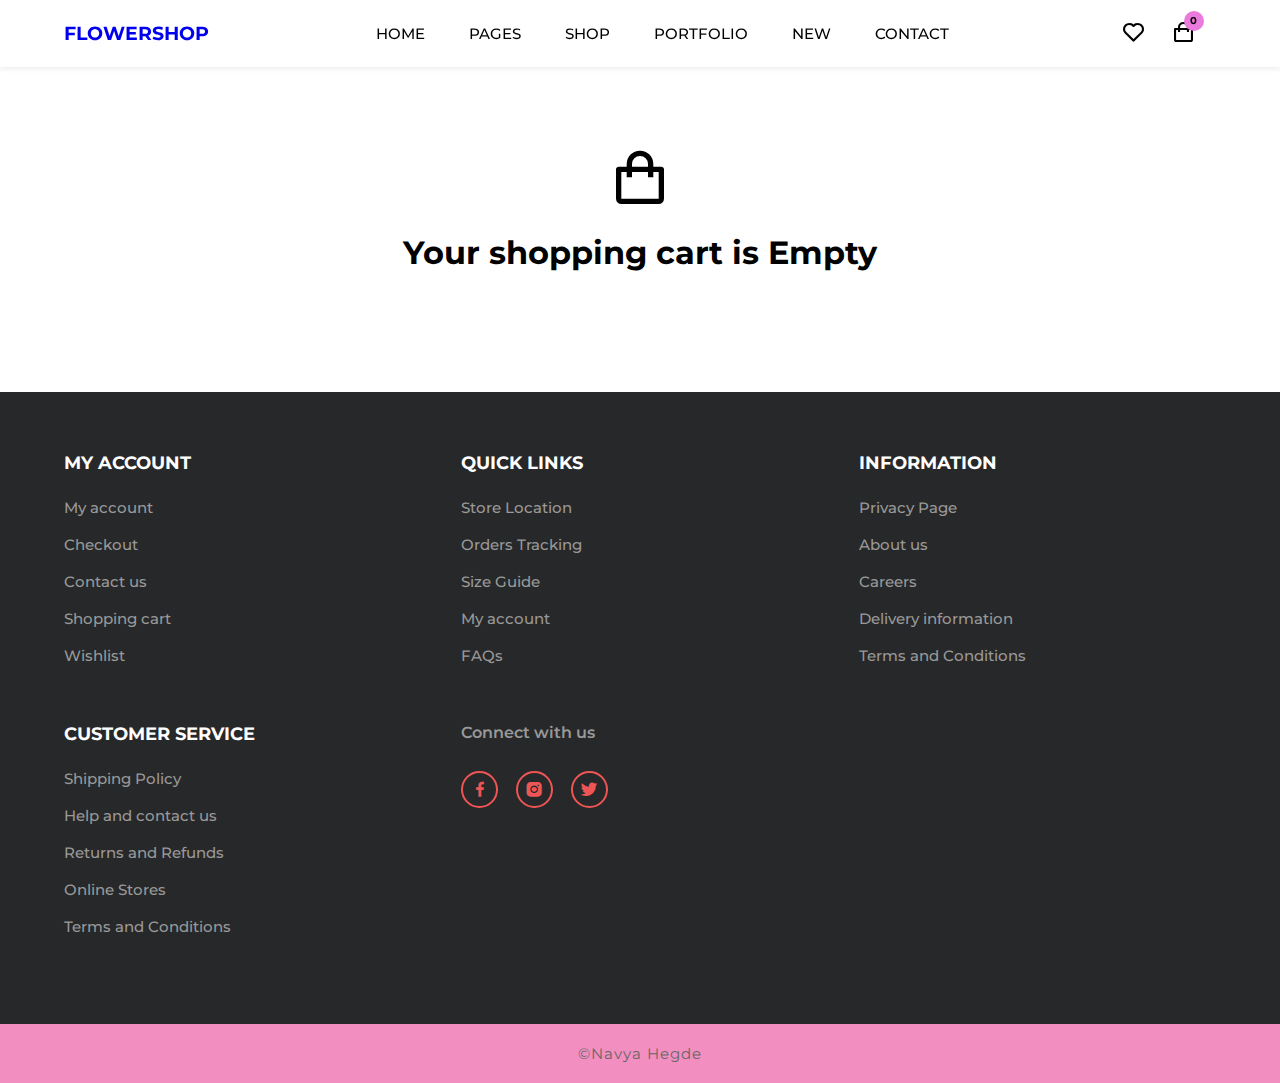
<file: cart.html>
<!DOCTYPE html>
<html lang="en">

<head>
    <meta charset="UTF-8">
    <meta name="viewport" content="width=device-width, initial-scale=1.0">

    <title>Cart</title>

    <link rel="stylesheet" href="/assets/css/style.css">
    <link rel="stylesheet" href="https://unpkg.com/boxicons@latest/css/boxicons.min.css">


    <link rel="preconnect" href="https://fonts.googleapis.com">
    <link rel="preconnect" href="https://fonts.gstatic.com" crossorigin>
    <link href="https://fonts.googleapis.com/css2?family=Montserrat:wght@400;500;600;700;800;900&display=swap"
        rel="stylesheet">
</head>

<body>
    <header>
        <a href="index.html" class="logo">
            <h3>FLOWERSHOP</h3>
        </a>

        <ul class="navbar">
            <li><a href="index.html">HOME</a></li>
            <li><a href="#">PAGES</a></li>
            <li><a href="#">SHOP</a></li>
            <li><a href="#">PORTFOLIO</a></li>
            <li><a href="#">NEW</a></li>
            <li><a href="#">CONTACT</a></li>
        </ul>
        <div class="h-icons">
            <a href="#"><i class="bx bx-heart"></i></a>
            <a href="cart.html"><i class="bx bx-shopping-bag cart-icon"><span class="item-count"
                        id="item-count">0</span></i></a>
            <div class="bx bx-menu" id="menu-icon"></div>
        </div>
    </header>

    <section class="cart-section">
        <div class="cart-container d-none" id="cart-container">
            <div class="cart-items">
                <table class="cart-items-table">
                    <thead class="cart-items-table-head">
                        <tr>
                            <th>Image</th>
                            <th width="45%">Title</th>
                            <th>Quantity</th>
                            <th>Price</th>
                            <th>Action</th>
                        </tr>
                    </thead>
                    <tbody id="cart-items-table-body">
                    </tbody>
                </table>
            </div>
            <div class="cart-summary">
                <div class="cart-summary-card">
                    <h3 class="cart-summary-card-heading">Cart Summary</h3>
                    <div class="cart-summary-card-content">
                        <h4>Grand Total</h4>
                        <h2 class="grand-total" id="grand-total">₹&nbsp;<span id="sum"></span></h2>
                        <button class="checkout-btn">Proceed to Buy</button>
                    </div>
                </div>
            </div>
        </div>

        <div class="empty-cart" id="empty-cart">
            <div class="center-text"><i class="bx bx-shopping-bag" style="font-size: 4rem; padding-bottom: 1.5rem"></i> </div>
            <h1 class="center-text">Your shopping cart is Empty</h1>
        </div>
    </section>

    <footer>
        <section class="contact">
            <div class="contact-box">
                <h4>MY ACCOUNT</h4>
                <ul>
                    <li><a href="#">My account</a></li>
                    <li><a href="#">Checkout</a></li>
                    <li><a href="#">Contact us</a></li>
                    <li><a href="cart.html">Shopping cart</a></li>
                    <li><a href="#">Wishlist</a></li>
                </ul>
            </div>

            <div class="contact-box">
                <h4>QUICK LINKS</h4>
                <ul>
                    <li><a href="#">Store Location</a></li>
                    <li><a href="#">Orders Tracking</a></li>
                    <li><a href="#">Size Guide</a></li>
                    <li><a href="#">My account</a></li>
                    <li><a href="#">FAQs</a></li>
                </ul>
            </div>

            <div class="contact-box">
                <h4>INFORMATION</h4>
                <ul>
                    <li><a href="#">Privacy Page</a></li>
                    <li><a href="#">About us</a></li>
                    <li><a href="#">Careers</a></li>
                    <li><a href="#">Delivery information</a></li>
                    <li><a href="#">Terms and Conditions</a></li>
                </ul>
            </div>

            <div class="contact-box">
                <h4>CUSTOMER SERVICE</h4>
                <ul>
                    <li><a href="#">Shipping Policy</a></li>
                    <li><a href="#">Help and contact us</a></li>
                    <li><a href="#">Returns and Refunds</a></li>
                    <li><a href="#">Online Stores</a></li>
                    <li><a href="#">Terms and Conditions</a></li>
                </ul>
            </div>

            <div class="contact-box">
                <h5>Connect with us</h5>
                <div class="social">
                    <a href="#"><i class="bx bxl-facebook"></i></a>
                    <a href="#"><i class="bx bxl-instagram-alt"></i></a>
                    <a href="#"><i class="bx bxl-twitter"></i></a>
                </div>
            </div>

        </section>
        <div class="end-text">
            &copy;Navya Hegde
        </div>
    </footer>

    <script src="/assets/js/script.js"></script>
    <script>
        populateCart()
    </script>
</body>

</html>
</file>
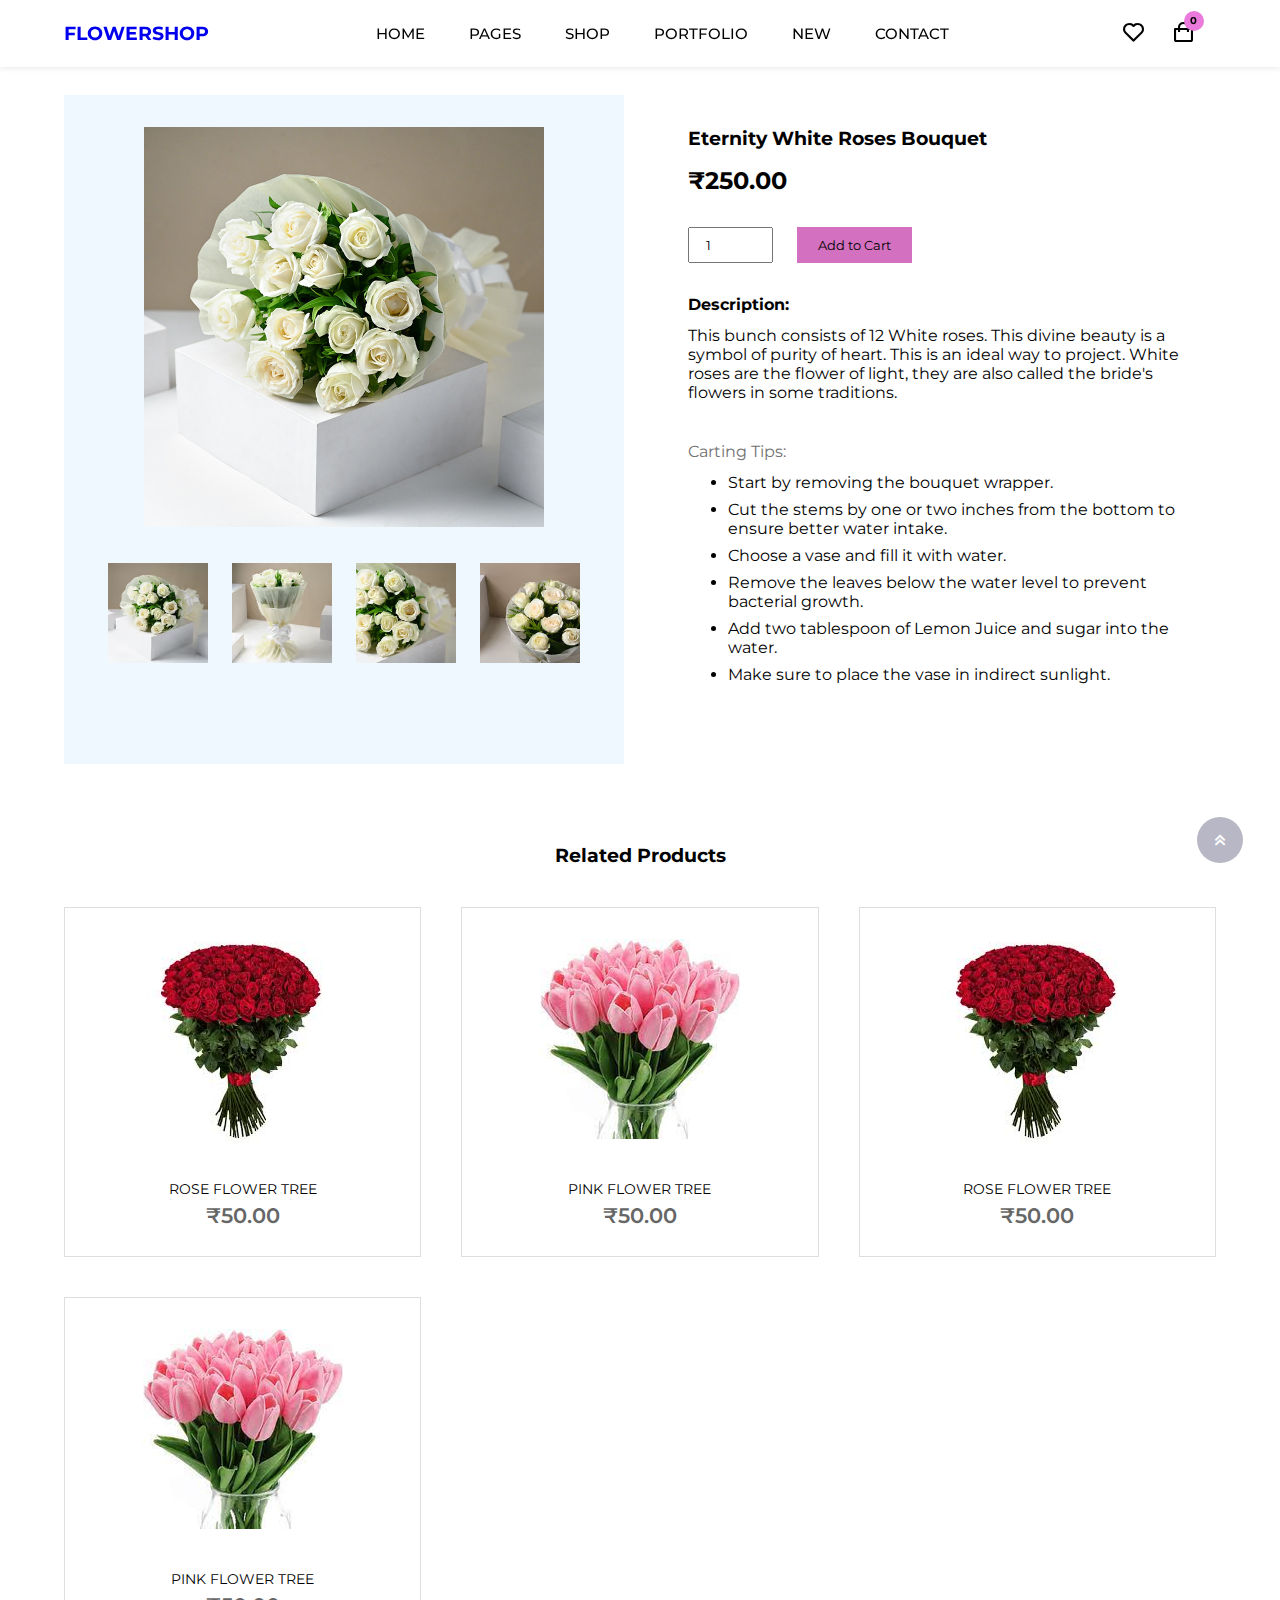
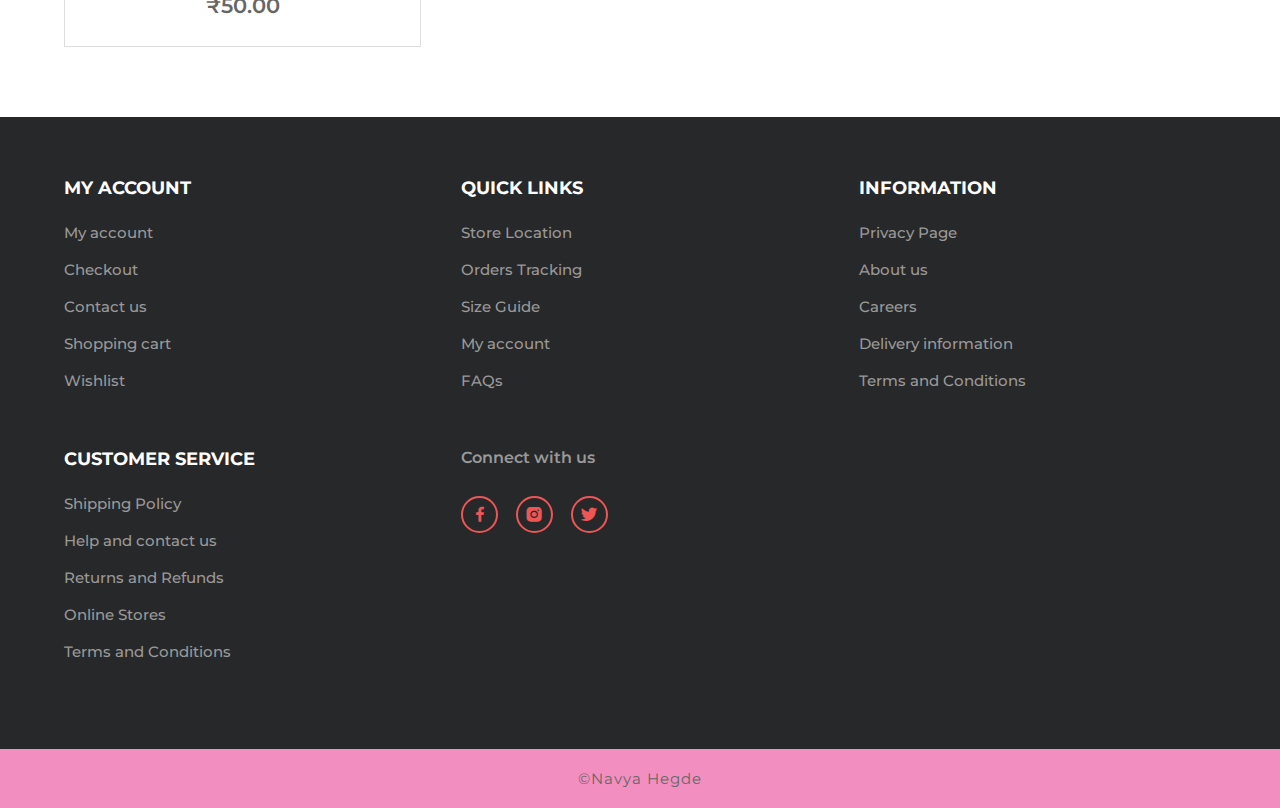
<file: product.html>
<!DOCTYPE html>
<html>

<head>
    <meta charset="UTF-8">
    <meta name="viewport" content="width=device-width, initial-scale=1.0">

    <title>Product Page</title>

    <link rel="stylesheet" href="/assets/css/style.css">
    <link rel="stylesheet" href="https://unpkg.com/boxicons@latest/css/boxicons.min.css">


    <link rel="preconnect" href="https://fonts.googleapis.com">
    <link rel="preconnect" href="https://fonts.gstatic.com" crossorigin>
    <link href="https://fonts.googleapis.com/css2?family=Montserrat:wght@400;500;600;700;800;900&display=swap"
        rel="stylesheet">
</head>

<body>
    <header>
        <a href="index.html" class="logo">
            <h3>FLOWERSHOP</h3>
        </a>

        <ul class="navbar">
            <li><a href="index.html">HOME</a></li>
            <li><a href="#">PAGES</a></li>
            <li><a href="#">SHOP</a></li>
            <li><a href="#">PORTFOLIO</a></li>
            <li><a href="#">NEW</a></li>
            <li><a href="#">CONTACT</a></li>
        </ul>
        <div class="h-icons">
            <a href="#"><i class="bx bx-heart"></i></a>
            <a href="cart.html"><i class="bx bx-shopping-bag cart-icon"><span class="item-count"
                        id="item-count">0</span></i></a>
            <div class="bx bx-menu" id="menu-icon"></div>
        </div>
    </header>

    <section class="product-section">
        <div class="product-details-container">
            <div class="product-image-container">
                <div class="product-main-image">
                    <img class="img-fluid" src="assets/images/banner1.jpg" alt="" id="product-image">
                </div>

                <div class="product-other-images">
                    <div class="small-img-col">
                        <img src="assets/images/banner24.jpg" class="small-img" alt="">
                    </div>
                    <div class="small-img-col">
                        <img src="assets/images/banner23.jpg" class="small-img" alt="">
                    </div>
                    <div class="small-img-col">
                        <img src="assets/images/banner22.jpg" class="small-img" alt="">
                    </div>
                    <div class="small-img-col">
                        <img src="assets/images/banner25.jpg" class="small-img" alt="">
                    </div>
                </div>
            </div>

            <div class="product-details">
                <h3 class="product-name">Eternity White Roses Bouquet</h3>
                <h2 class="product-price">₹250.00</h2>

                <div class="product-add-to-cart-section">
                    <!-- <form method="post" action="#"> -->
                    <input type="number" id="product-count" name="product-count" step="1" value="1" min="1" max="100"
                        onchange="updateCount(this, 'add-to-cart-product-pg')">
                    <button type="submit" class="add-to-cart-btn" id="add-to-cart-product-pg" data-qty="1" data-id="f1"
                        data-image="banner1.jpg" data-price="250" data-title="Eternity White Roses Bouquet">Add to
                        Cart</button>
                    <!-- </form> -->
                </div>

                <div class="product-description-container">
                    <h4 class="headings">Description:</h4>
                    <p class="details">
                        This bunch consists of 12 White roses. This divine beauty is a symbol of purity of heart. This
                        is an ideal way to project. White roses are the flower of light, they are also called the
                        bride's flowers in some traditions.
                    </p>
                    <div class="tips-heading"> Carting Tips:</div>
                    <ul class="tips">
                        <li>Start by removing the bouquet wrapper.</li>
                        <li>Cut the stems by one or two inches from the bottom to ensure better water intake.</li>
                        <li>Choose a vase and fill it with water.</li>
                        <li>Remove the leaves below the water level to prevent bacterial growth.</li>
                        <li>Add two tablespoon of Lemon Juice and sugar into the water.</li>
                        <li>Make sure to place the vase in indirect sunlight.</li>
                    </ul>
                </div>

            </div>
        </div>
    </section>

    <section class="related-products-container">
        <h3 class="center-text">Related Products</h3>

        <div class="related-products">
            <div class="card">
                <div class="card-image">
                    <img src="assets/images/new-p1.png">
                    <button class="add-to-cart-btn">
                        Add to cart
                    </button>
                </div>
                <div class="card-content">

                    <h4 class="card-heading">ROSE FLOWER TREE</h4>
                    <h5 class="price">₹50.00</h5>

                </div>
            </div>

            <div class="card">
                <div class="card-image">
                    <img src="assets/images/new-p2.png">
                    <button class="add-to-cart-btn">
                        Add to cart
                    </button>
                </div>
                <div class="card-content">

                    <h4 class="card-heading">PINK FLOWER TREE</h4>
                    <h5 class="price">₹50.00</h5>

                </div>
            </div>

            <div class="card">
                <div class="card-image">
                    <img src="assets/images/new-p1.png">
                    <button class="add-to-cart-btn">
                        Add to cart
                    </button>
                </div>
                <div class="card-content">

                    <h4 class="card-heading">ROSE FLOWER TREE</h4>
                    <h5 class="price">₹50.00</h5>

                </div>
            </div>

            <div class="card">
                <div class="card-image">
                    <img src="assets/images/new-p2.png">
                    <button class="add-to-cart-btn">
                        Add to cart
                    </button>
                </div>
                <div class="card-content">

                    <h4 class="card-heading">PINK FLOWER TREE</h4>
                    <h5 class="price">₹50.00</h5>

                </div>
            </div>

        </div>
    </section>
    <footer>
        <section class="contact">
            <div class="contact-box">
                <h4>MY ACCOUNT</h4>
                <ul>
                    <li><a href="#">My account</a></li>
                    <li><a href="#">Checkout</a></li>
                    <li><a href="#">Contact us</a></li>
                    <li><a href="cart.html">Shopping cart</a></li>
                    <li><a href="#">Wishlist</a></li>
                </ul>
            </div>

            <div class="contact-box">
                <h4>QUICK LINKS</h4>
                <ul>
                    <li><a href="#">Store Location</a></li>
                    <li><a href="#">Orders Tracking</a></li>
                    <li><a href="#">Size Guide</a></li>
                    <li><a href="#">My account</a></li>
                    <li><a href="#">FAQs</a></li>
                </ul>
            </div>

            <div class="contact-box">
                <h4>INFORMATION</h4>
                <ul>
                    <li><a href="#">Privacy Page</a></li>
                    <li><a href="#">About us</a></li>
                    <li><a href="#">Careers</a></li>
                    <li><a href="#">Delivery information</a></li>
                    <li><a href="#">Terms and Conditions</a></li>
                </ul>
            </div>

            <div class="contact-box">
                <h4>CUSTOMER SERVICE</h4>
                <ul>
                    <li><a href="#">Shipping Policy</a></li>
                    <li><a href="#">Help and contact us</a></li>
                    <li><a href="#">Returns and Refunds</a></li>
                    <li><a href="#">Online Stores</a></li>
                    <li><a href="#">Terms and Conditions</a></li>
                </ul>
            </div>

            <div class="contact-box">
                <h5>Connect with us</h5>
                <div class="social">
                    <a href="#"><i class="bx bxl-facebook"></i></a>
                    <a href="#"><i class="bx bxl-instagram-alt"></i></a>
                    <a href="#"><i class="bx bxl-twitter"></i></a>
                </div>
            </div>

        </section>
        <div class="end-text">
            &copy;Navya Hegde
        </div>
    </footer>

    <a href="#" class="scroll-top"><i class="bx bx-chevrons-up"></i></a>

    <script src="/assets/js/script.js"></script>
</body>

</html>
</file>
<file: assets/css/style.css>
* {
    margin: 0;
    padding: 0;
    box-sizing: border-box;
    font-family: 'Montserrat', sans-serif;
    text-decoration: none;
    scroll-behavior: smooth;
}

:root {
    --bg-color: #fff;
    --main-color: #e55;
    --text-color: #010101;
    --2nd-color: #434343;
    --other-color: #666666;
    --big-font: 5rem;
    --h2-font: 2.3rem;
    --p-font: 1.3rem;
}

body {
    color: var(--text-color);
    background: var(--bg-color);
}

button {
    padding: .5rem 1rem;
}

header {
    position: fixed;
    width: 100%;
    top: 0;
    right: 0;
    z-index: 1000;
    background: var(--bg-color);
    box-shadow: 0 1px 6px 0 rgba(32 33 36/10%);
    display: flex;
    align-items: center;
    justify-content: space-between;
    padding: 20px 5%;
    transition: all .50s ease;
}

footer ul {
    list-style: none;
}

.logo img {
    width: 100%;
    height: auto;
}

.navbar {
    display: flex;
    list-style: none;
}

.navbar a {
    color: var(--text-color);
    font-size: 15px;
    font-weight: 500;
    margin: 10px 22px;
    transition: all .50s ease;
}

.navbar a:hover {
    color: rgb(240, 19, 63);
}

.h-icons {
    display: flex;
    align-items: center;
}

.h-icons i {
    font-size: 25px;
    color: var(--text-color);
    margin-left: 5px;
    margin-right: 20px;
    transition: all .50s ease;
}

.h-icons i:hover {
    transform: translateY(-4px);
    color: var(--main-color);
}

.cart-icon {
    position: relative;
}

.item-count {
    position: absolute;
    font-size: 10px;
    font-weight: bold;
    top: -35%;
    right: -30%;
    background-color: rgb(234, 122, 219);
    color: black;
    width: 20px;
    height: 20px;
    display: flex;
    align-items: center;
    justify-content: center;
    border-radius: 50%;
}

#menu-icon {
    height: 30px;
    width: 30px;
    background: var(--text-color);
    color: var(--bg-color);
    display: flex;
    align-items: center;
    justify-content: center;
    font-size: 20px;
    border-radius: 50%;
    z-index: 10001;
    cursor: pointer;
    display: none;
}

section {
    padding: 60px 5% 70px;
}

.home {
    position: relative;
    width: 100%;
    height: 100vh;
    background-image: url(/assets/images/home_bg-1.jpg);
    background-size: cover;
    background-position: center;
    display: flex;
    align-items: center;
    justify-content: flex-start;
}

.home-text h1 {
    font-family: 'Leckerli one', cursive;
    font-size: var(--big-font);
    color: var(--2nd-color);
    line-height: 1.3;
    margin-bottom: 25px;
}

.home-text p {
    color: var(--other-color);
    font-size: var(--p-font);
    line-height: 33px;
    margin-bottom: 60px;
}

.btn {
    padding: 20px 35px;
    background: var(--main-color);
    color: var(--bg-color);
    font-size: 14px;
    font-weight: 500;
    text-transform: uppercase;
    border-radius: 30px;
    transition: all .50s ease;
}

.btn:hover {
    background: var(--2nd-color);
}

.banner {
    display: grid;
    grid-template-columns: repeat(auto-fit, minmax(300px, auto));
    align-items: center;
    gap: 2.5rem;
    background-color: antiquewhite;
}

.banner-img {
    overflow: hidden;
}

.banner-img img {
    width: 80%;
    display: block;
    transition: transform 0.5s;
    cursor: pointer;
}

.banner-img:hover img {
    transform: scale(1.1);
}

.center-text h2 {
    text-align: center;
    font-size: var(--h2-font);
    font-weight: 800;
    color: var(--text-color);
}

.new-content {
    display: grid;
    grid-template-columns: repeat(auto-fit, minmax(300px, auto));
    align-items: center;
    gap: 2.5rem;
    margin-top: 4.5rem;
    text-align: center;
    /* background-color: antiquewhite; */
}

.row {
    position: relative;
    cursor: pointer;
    text-align: center;
    padding: 20px;
}

.row img {
    height: auto;
    margin-bottom: 15px;

}

.row h4 {
    font-size: 14px;
    margin-bottom: 5px;
    text-transform: uppercase;
    font-weight: 400;
    transition: all .50s ease;
}

.row h4:hover {
    color: var(--main-color);
    cursor: pointer;
}

.row h5 {
    color: var(--other-color);
    font-size: var(--p-font);
    font-weight: 600;
}

.top {
    position: absolute;
    top: 20px;
    left: 0;
    height: 30px;
    width: 60px;
    color: var(--bg-color);
    background: var(--main-color);
    font-size: 14px;
    font-weight: 500;
    text-transform: uppercase;
    display: inline-flex;
    align-items: center;
    justify-content: center;
}

.row .bbtn a {
    position: absolute;
    bottom: 80px;
    left: 0;
    right: 0;
    padding: 12px;
    background: rgba(211, 112, 191, 0.9);
    color: var(--bg-color);
    transition: opacity 0.5s;
    opacity: 0;
}

.row:hover .bbtn a {
    opacity: 1;
}

.blog {
    background-color: antiquewhite;
}

.blog-content {
    display: grid;
    grid-template-columns: repeat(auto-fit, minmax(300px, auto));
    align-items: center;
    gap: 2.5rem;
    margin-top: 4.5rem;
}

.box-img {
    overflow: hidden;
}

.box-img img {
    width: 100%;
    height: auto;
    display: block;
    transition: transform 0.5s;
    cursor: pointer;
}

.box-img:hover {
    transform: scale(1.1);
}

.in-bxx {
    margin-top: 2rem;
    display: flex;
    flex-wrap: wrap;
    align-items: center;
    justify-content: space-between;
    margin-bottom: 1rem;
}

.in-text p {
    color: var(--other-color);
    font-size: 15px;
    font-weight: 500;
}

.in-icon i {
    vertical-align: middle;
    color: var(--other-color);
    font-size: 25px;
    margin-right: 8px;
}

.in-icon a {
    color: var(--other-color);
    font-size: 15px;
    font-weight: 500;
}

.main-box h3 {
    color: var(--text-color);
    font-size: var(--p-font);
    font-weight: 500;
    line-height: 30px;
    transition: all .50s ease;
    cursor: pointer;
}

.main-box h3:hover {
    color: var(--main-color);
}

.contact {
    display: grid;
    grid-template-columns: repeat(auto-fit, minmax(300px, auto));
    gap: 2.5rem;
    background: #272829;
}

.contact-box h4 {
    margin-bottom: 1.5rem;
    font-size: 18px;
    color: var(--bg-color);
}

.contact-box li {
    margin-bottom: 18px;
}

.contact-box li a {
    display: block;
    color: #999999;
    font-size: 15px;
    font-weight: 500;
    transition: all .50s ease;
}

.contact-box li a:hover {
    transform: translateX(-7px);
    color: var(--main-color);
}

.contact-box h5 {
    font-size: 16px;
    font-weight: 600;
    color: #999999;
}

.social {
    display: flex;
    margin-top: 1.8rem;
}

.social i {
    height: 37px;
    width: 37px;
    background: transparent;
    border: 2px solid var(--main-color);
    display: flex;
    align-items: center;
    justify-content: center;
    border-radius: 50%;
    font-size: 20px;
    margin-right: 1.1rem;
    color: var(--main-color);
    transition: all .50s ease;
}

.social i:hover {
    background: var(--main-color);
    color: var(--bg-color);
    transform: scale(1.1);
}

.end-text {
    text-align: center;
    background: #f38ec0;
    color: var(--other-color);
    font-size: 15px;
    letter-spacing: 1px;
    padding: 20px;

}

.scroll-top {
    position: fixed;
    bottom: 2.3rem;
    right: 2.3rem;
}

.scroll-top i {
    background: rgb(183, 183, 198);
    color: var(--bg-color);
    font-size: 22px;
    padding: 12px;
    border-radius: 30px;
}

.ad-banner {
    background-color: antiquewhite;
}

.card {
    position: relative;
    height: 350px;
    border: 0.5px rgb(222, 222, 222) solid;
}

.card-label {
    position: absolute;
    top: 0;
    left: 0;
    height: 30px;
    width: 60px;
    color: var(--bg-color);
    background: var(--main-color);
    font-size: 14px;
    font-weight: 500;
    text-transform: uppercase;
    display: inline-flex;
    align-items: center;
    justify-content: center;
    z-index: 100;
}

.card-image {
    position: relative;
    padding: 0 3%;
    display: flex;
    flex-direction: column;
    justify-content: center;
    justify-items: center;
    align-items: center;
    height: 75%;
}

.card-content {
    height: 25%;
    padding: 3%;
}

.card-heading {
    font-size: 14px;
    margin-bottom: 5px;
    text-transform: uppercase;
    font-weight: 400;
    transition: all .50s ease;
}


.price {
    color: var(--other-color);
    font-size: var(--p-font);
    font-weight: 600;
}

.add-to-cart-btn {
    margin: 0;
    padding: .5rem 1.25rem;
    background: rgb(211, 112, 191);
    color: black;
    transition: opacity 0.5s;
    border: 1px rgb(211, 112, 191) solid;
    cursor: pointer;
}

.add-to-cart-btn:hover {
    font-weight: 600;
}

.card .add-to-cart-btn {
    position: absolute;
    top: 50%;
    left: 50%;
    transform: translate(-50%, -50%);
    opacity: 0;
}

.card:hover .card-heading {
    color: var(--main-color);
    font-weight: bold;
}

.card:hover .card-image img {
    -webkit-filter: blur(4px);
    filter: blur(4px);
    transition: all 0.5s;
}

.card:hover .add-to-cart-btn {
    opacity: 1;
}

/* Product Page */
.product-section,.cart-section {
    padding-top: 95px;
}

.product-details-container {
    display: grid;
    grid-template-columns: repeat(2, 1fr);
    column-gap: 2rem;
}

.product-image-container {
    background: aliceblue;
    padding: 2rem;
}

.product-main-image {
    display: flex;
    justify-content: center;
    align-items: center;
    margin-bottom: 2rem;
}

.product-main-image img {
    width: auto;
    height: 400px;
}

.product-other-images {
    display: flex;
    column-gap: 1rem;
    justify-content: center;
    align-items: center;
}

.small-img-col {
    padding: .25rem;
}

.product-other-images img {
    height: auto;
    width: 100px;
}

.product-details {
    padding: 2rem;
}

.product-name {
    margin-bottom: 1rem;
}

.product-price {
    margin-bottom: 2rem;
}

.product-add-to-cart-section {
    display: flex;
    margin-bottom: 2rem;
}

.product-add-to-cart-section input, .cart-product-quantity input {
    padding: .5rem .5rem .5rem 1rem;
    margin-right: 1.5rem;
}

.product-description-container {
    margin-bottom: 3rem;
}

.product-description-container .headings {
    margin-bottom: .75rem;
}

.product-description-container .details {
    margin-bottom: 2.5rem;
}

.product-description-container .tips-heading {
    color: #717171;
    margin-bottom: .75rem;
}

.product-description-container .tips {
    padding-left: 2.5rem;
}

.product-description-container .tips li {
    margin-bottom: .5rem;
}

.center-text {
    text-align: center !important;
}

.related-products-container {
    padding-top: 10px;
}

.related-products {
    display: grid;
    grid-template-columns: repeat(auto-fit, minmax(300px, auto));
    align-items: center;
    gap: 2.5rem;
    margin-top: 2.5rem;
    text-align: center;
    /* background-color: antiquewhite; */
}


.cart-heading{
    margin-bottom: 2rem;
}

.cart-items{
    padding: 0 1rem;
}

.cart-container {
    display: grid;
    grid-template-columns: 2fr 1fr;
    column-gap: 2rem;
    
}

.cart-items-table {
    table-layout: fixed;
    width: 100%;
    border-collapse: collapse;
}


.cart-items-table td{
    padding: .5rem 0.75rem;
}

.cart-product-img img{
    max-width: 80%;
}

.cart-items-table tr{
    border-bottom: 1px rgb(210, 210, 210) solid;
}

.cart-items-table th{
    padding: .5rem 0.75rem 1.25rem;
}
.cart-product-action{
    font-size: 1.75rem;
}

.delete-icon{
    color: #e82b2b;
    cursor: pointer;
}

.delete-icon:hover{
    color: red;
}
.cart-summary{
    width: 100%;
    padding: 0 1rem;
}
.cart-summary-card{
    width: 100%;
    box-shadow: 0 0 3px 1px rgba(190, 190, 190, .6);
    padding: 1.5rem;
}
.cart-summary-card-heading{
    margin-bottom: 1.5rem;
    padding: .5rem 0 1rem;
    border-bottom: 1px rgb(210, 210, 210) solid;
}
.cart-summary-card-content h4{
    color: gray;
    font-weight: lighter;
    margin-bottom: .5rem;
}

.grand-total{
    margin-bottom: 1.5rem;
}

.checkout-btn{
    background-color: green;
    color: white;
    border: none;
}

.d-none{
    display: none !important;
}

.empty-cart{
    padding: 50px 0;
}

.cart-product-action button{
    background: unset;
    outline: none;
    border: none;
    font-size: 1.5rem;
    padding: 0;
}
</file>
